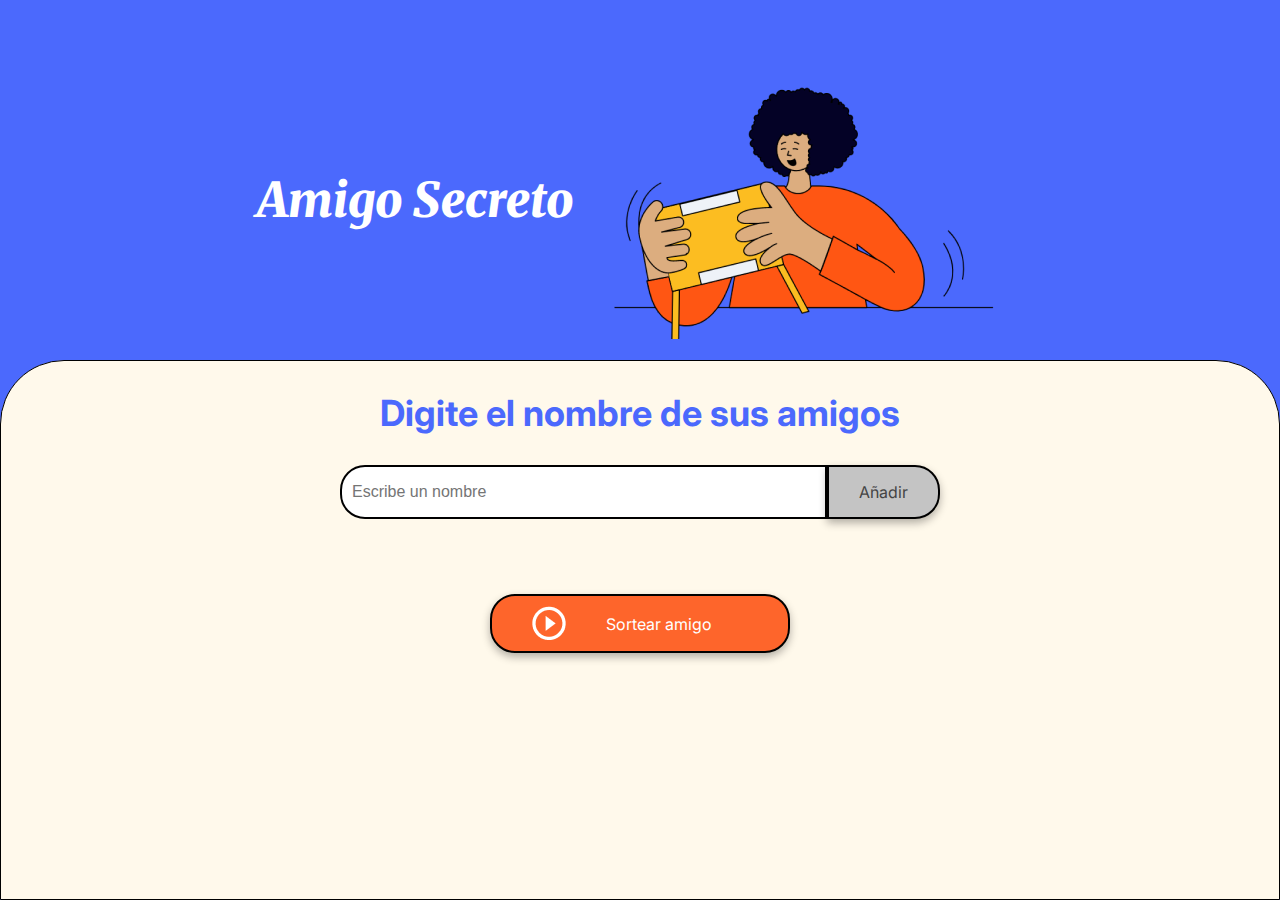
<file: challenges G8/challenge-amigo-secreto_esp-main/index.html>
<!DOCTYPE html>
<html lang="es">
<head>
    <meta charset="UTF-8">
    <meta name="viewport" content="width=device-width, initial-scale=1.0">
    <link rel="stylesheet" href="style.css">
    <link rel="preconnect" href="https://fonts.googleapis.com">
    <link rel="preconnect" href="https://fonts.gstatic.com" crossorigin>
    <link href="https://fonts.googleapis.com/css2?family=Inter:wght@100;400;700;900&family=Merriweather:ital,wght@0,300;0,400;0,700;0,900;1,300;1,400;1,700;1,900&display=swap" rel="stylesheet">
    <title>Amigo Secreto</title>
</head>

<body>
    <main class="main-content">
        <header class="header-banner">
            <h1 class="main-title">Amigo Secreto</h1>
            <img src="assets/amigo-secreto.png" alt="Imagen representativa de amigo secreto">
        </header>
        
        <section class="input-section">
            <h2 class="section-title">Digite el nombre de sus amigos</h2>
            <div class="input-wrapper">
                <input type="text" id="amigo" class="input-name" placeholder="Escribe un nombre">
                <button class="button-add" onclick="agregarAmigo();">Añadir</button>
            </div>
           
            <ul id="listaAmigos" class="name-list" aria-labelledby="listaAmigos" role="list"></ul>
            <ul id="resultado" class="result-list" aria-live="polite"></ul>

            <div class="button-container">
                <button class="button-draw" onclick="sortearAmigo();" aria-label="Sortear amigo secreto">
                    <img src="assets/play_circle_outline.png" alt="Ícono para sortear">
                    Sortear amigo
                </button>
            </div>
        </section>
    </main>

    <script src="app.js" defer></script>
</body>
</html>
</file>
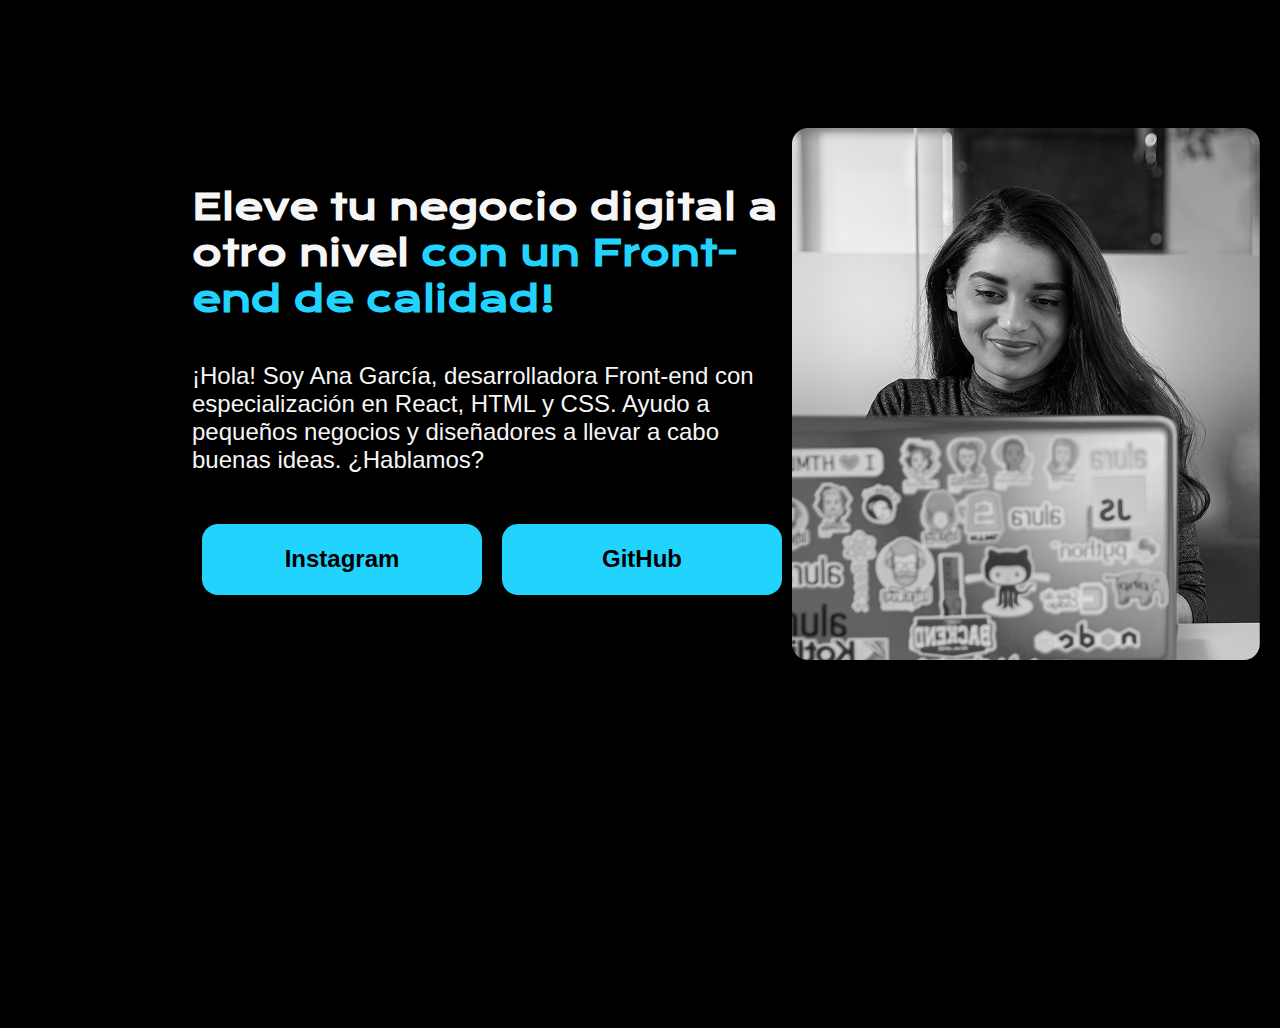
<file: portafolio/portafolioEtapa2/index.html>
<!DOCTYPE html>
<html lang="es">
<head>
    <meta charset="UTF-8"> 
    <meta http-equiv="X-UA-Compatible" content="IE=edge">
    <meta name="viewport" content="width=device-width, initial-scale=1.0">
    <title>Portafolio</title>
    <link rel="stylesheet" href="portafolio2.css">

</head>
<body>
    <header></header>
    <main class="presentacion">
        <section class="presentacion__contenido">
            <h1 class="presentacion__contenido__titulo">
                Eleve tu negocio digital a otro nivel 
                <strong class="titulo-destaque">con un Front-end de calidad!
                </strong></h1>
                <p class="presentacion__contenido__texto">¡Hola! Soy Ana García, desarrolladora Front-end con
                    especialización en React, HTML y CSS. Ayudo a pequeños
                    negocios y diseñadores a llevar a cabo buenas ideas.
                    ¿Hablamos?

                </p>
                <div class="presentacion__enlaces">
                    <a class="presentacion__enlaces__link" href="https://instagram.com/">Instagram</a>
                    <a class="presentacion__enlaces__link" href="https://github.com/">GitHub</a>
                </div>
               
        </section>
        <img src="../img/Rectangle 47.png" alt="foto">

    </main>
    <footer></footer>
</body>
</html>
</file>
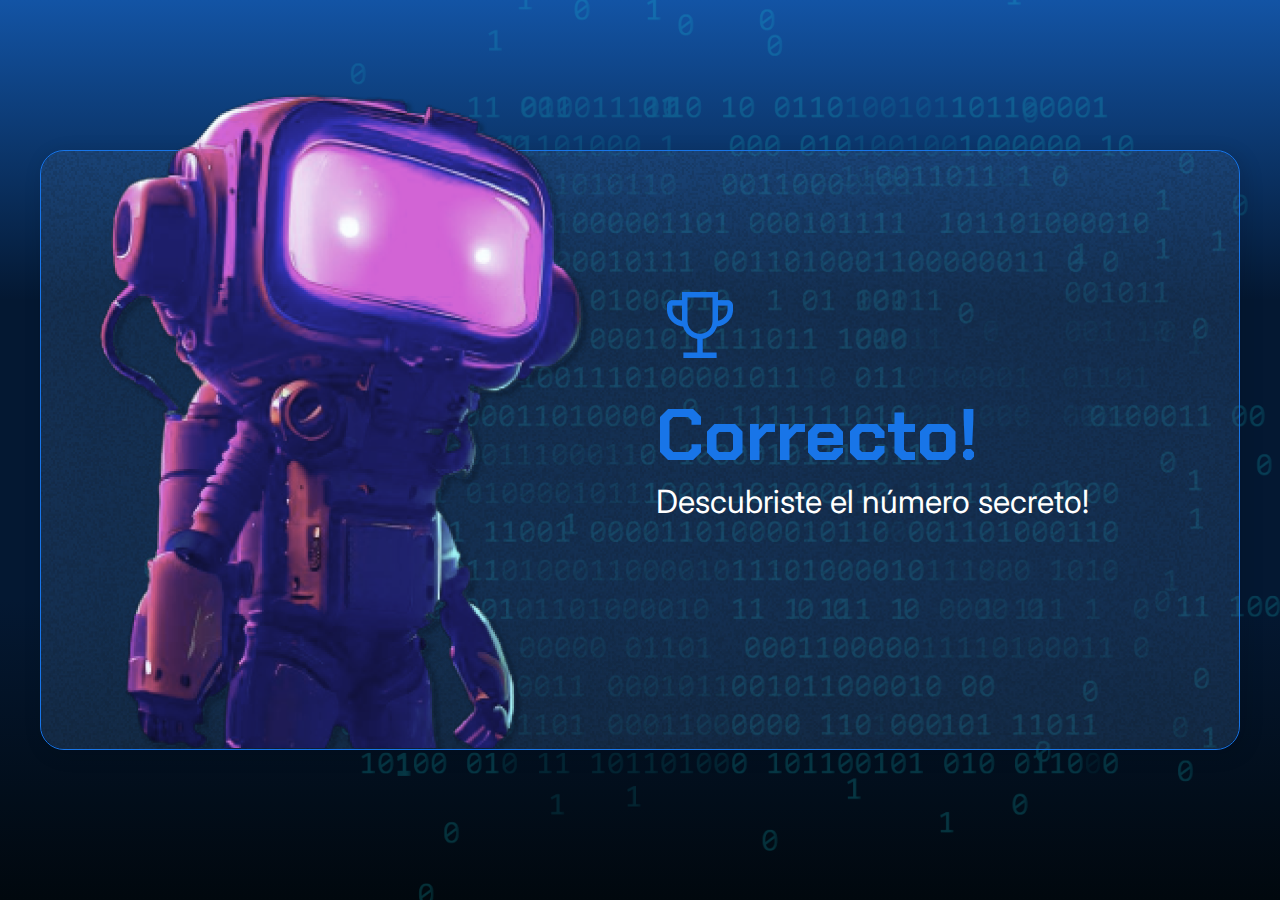
<file: G8-logica-programacion/2034-logica-programacion-1-Aula1/2034-logica-programacion-1-Aula1/index.html>
<!DOCTYPE html>
<html lang="en">

<head>
    <meta charset="UTF-8">
    <meta name="viewport" content="width=device-width, initial-scale=1.0">
    <link rel="preconnect" href="https://fonts.googleapis.com">
    <link rel="preconnect" href="https://fonts.gstatic.com" crossorigin>
    <link href="https://fonts.googleapis.com/css2?family=Chakra+Petch:wght@700&family=Inter:wght@400;700&display=swap"
        rel="stylesheet">
    <link rel="stylesheet" href="style.css">
    <title>JS Game</title>
</head>

<body>
    <div class="container">
        <div class="container__contenido">
            <img src="./img/robot.png" alt="Robot" class="container__imagen-robot" />
            <div class="container__informaciones">
                <img src="./img/trophy.png" alt="Icono de trofeo" />
                 <div class="container__texto">
                    <h1><span class="container__texto-azul">Correcto!</span></h1>
                    <h2>Descubriste el número secreto!</h2>
                </div>
            </div>
        </div>
    </div>
    <script src="app.js"></script>
</body>
</html>
</file>
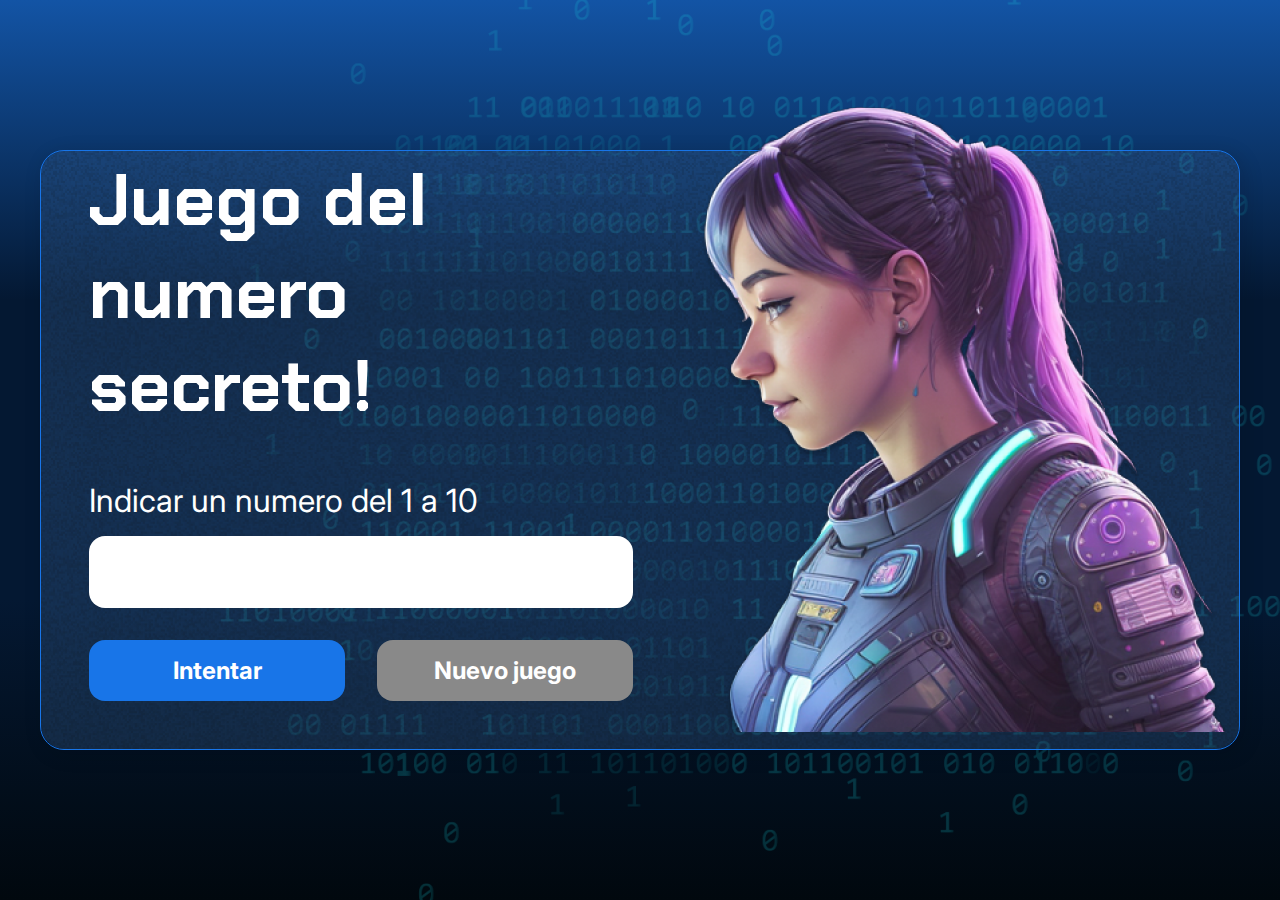
<file: G8-logica-programacion/2035-logica-programacion-2-Aula1/2035-logica-programacion-2-Aula1/index.html>
<!DOCTYPE html>
<html lang="pt-br">

<head>
    <meta charset="UTF-8">
    <meta name="viewport" content="width=device-width, initial-scale=1.0">
    <link rel="preconnect" href="https://fonts.googleapis.com">
    <link rel="preconnect" href="https://fonts.gstatic.com" crossorigin>
    <link href="https://fonts.googleapis.com/css2?family=Chakra+Petch:wght@700&family=Inter:wght@400;700&display=swap"
        rel="stylesheet">
    <link rel="stylesheet" href="style.css">
    <title>JS Game</title>
</head>

<body>

    <div class="container">
        <div class="container__contenido">
            <div class="container__informaciones">
                <div class="container__texto">
                    <h1></h1>
                    <p class="texto__parrafo"></p>
                </div>
                <input type="number" id="valorUsuario" min="1" max="10" class="container__input">
                <div class="chute container__botones">
                    <button onclick="verificarIntento();" class="container__boton">Intentar</button>
                    <button onclick="reiniciarJuego();" class="container__boton" id="reiniciar" disabled>Nuevo juego</button>
                </div>
            </div>
            <img src="./img/ia.png" alt="Una persona mirando a la izquierda" class="container__imagen-persona" />
        </div>
    </div>




    <script src="app.js" defer></script>
</body>

</html>
</file>
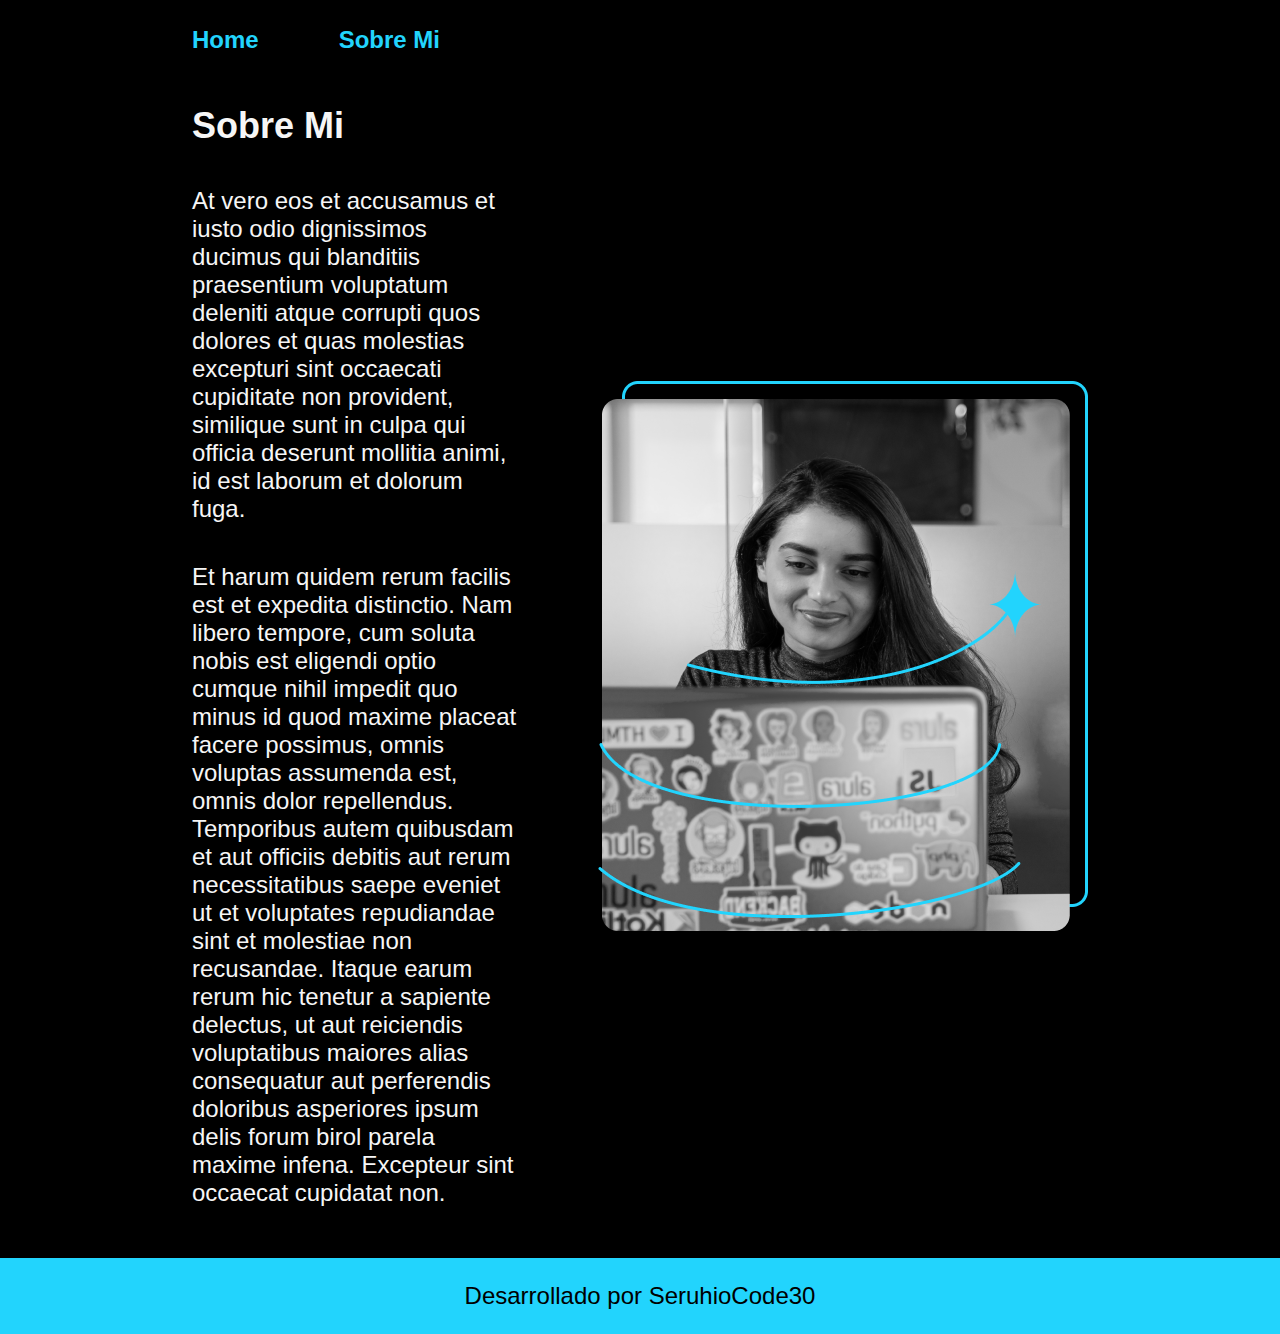
<file: portafolio/portafolioEtapa2/aboutMe.html>
<!DOCTYPE html>
<html lang="en">
<head>
    <meta charset="UTF-8">
    <meta name="viewport" content="width=device-width, initial-scale=1.0">
    <title>AboutMe</title>
    <link rel="stylesheet" href="styles/portafolio2.css">
</head>
<body>
    <header class="header">
        <nav class="header_menu">
            <a class="header_menu_link" href="index.html">Home</a>
            <a class="header_menu_link" href="aboutMe.html">Sobre Mi</a>
        </nav>
    </header>
    <main class="presentacion">
        <section class="presentacion__contenido">
            <h1 class="presentacion__contenido__titulo">Sobre Mi</h1>
            <p class="presentacion__contenido__texto">At vero eos et accusamus et iusto odio dignissimos ducimus qui blanditiis 
                praesentium voluptatum deleniti atque corrupti quos dolores et quas molestias 
                excepturi sint occaecati cupiditate non provident, similique sunt in culpa qui
                 officia deserunt mollitia animi, id est laborum et dolorum fuga.
            </p>
            <p class="presentacion__contenido__texto">
                Et harum quidem rerum facilis est et expedita distinctio. Nam libero tempore,
                cum soluta nobis est eligendi optio cumque nihil impedit quo minus id quod maxime 
                placeat facere possimus, omnis voluptas assumenda est, omnis dolor repellendus. 
                Temporibus autem quibusdam et aut officiis debitis aut rerum necessitatibus saepe 
                eveniet ut et voluptates repudiandae sint et molestiae non recusandae. Itaque earum
                rerum hic tenetur a sapiente delectus, ut aut reiciendis voluptatibus maiores alias 
                consequatur aut perferendis doloribus asperiores ipsum delis forum birol parela maxime
                infena. Excepteur sint occaecat cupidatat non.

            </p>
        </section>
        <img src="../assests/Imagem.png" alt="foto">
    </main>
    <footer class="footer">
        <p>Desarrollado por SeruhioCode30</p>
    </footer>
</body>
</html>
</file>
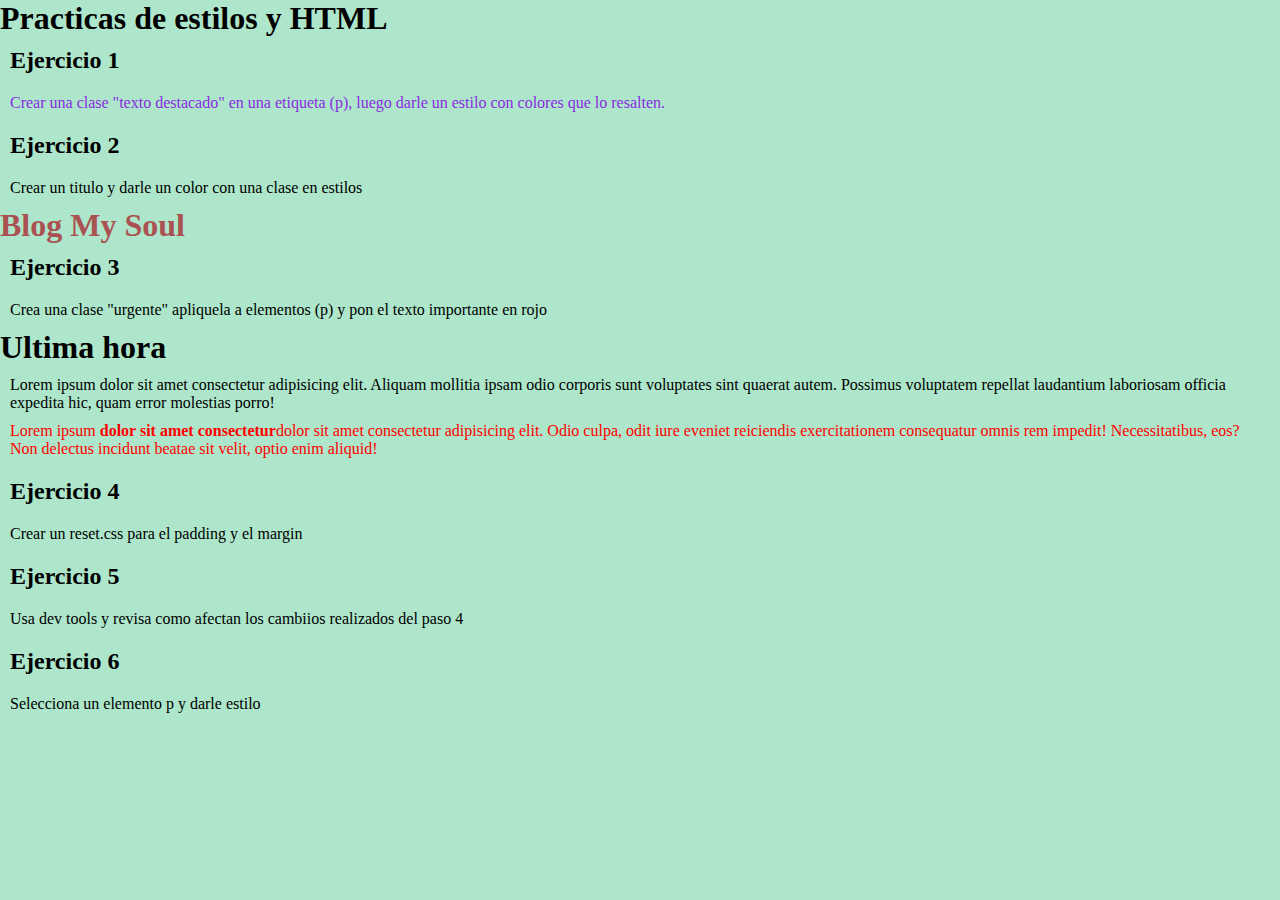
<file: portafolio/practicas/practicasHtmlCss.html>
<!DOCTYPE html>
<html lang="en">
<head>
    <meta charset="UTF-8">
    <meta name="viewport" content="width=device-width, initial-scale=1.0">
    <title>Practicas</title>
    <link rel="stylesheet" href="practicasHtmlCss.css">
</head>
<body>
    <h1>Practicas de estilos y HTML</h1>
    <h2>Ejercicio 1</h2>
    <p class="textoDestacado"> Crear una clase "texto destacado" en una etiqueta (p), luego darle un
        estilo con colores que lo resalten.
    </p>

    <h2>Ejercicio 2</h2>
    <p>Crear un titulo y darle un color con una clase en estilos</p>
    <h1 class="titulo-Blog">Blog My Soul</h1>

    <h2>Ejercicio 3</h2>
    <p>Crea una clase "urgente" apliquela a elementos (p) y pon el texto importante en rojo</p>
    <h1>Ultima hora</h1>
    <p>Lorem ipsum dolor sit amet consectetur adipisicing elit. 
        Aliquam mollitia ipsam odio corporis sunt voluptates sint 
        quaerat autem. Possimus voluptatem repellat laudantium laboriosam 
        officia expedita hic, quam error molestias porro!
    </p>
    <p class="urgente">
        Lorem ipsum <strong>dolor sit amet consectetur</strong>dolor sit amet consectetur adipisicing elit. Odio culpa,
         odit iure eveniet reiciendis exercitationem consequatur omnis rem impedit! 
         Necessitatibus, eos? Non delectus incidunt beatae sit velit, optio enim aliquid!
    </p>

    <h2>Ejercicio 4</h2>
    <p>Crear un reset.css para el padding y el margin</p>

    <h2>Ejercicio 5</h2>
    <p>Usa dev tools y revisa como afectan los cambiios realizados del paso 4</p>

    <h2>Ejercicio 6</h2>
    <p>Selecciona un elemento p y darle estilo</p>
</body>
</html>
</file>
<file: challenges G8/challenge-amigo-secreto_esp-main/style.css>
:root {
    --color-primary: #4B69FD;
    --color-secondary: #FFF9EB;
    --color-tertiary: #C4C4C4;
    --color-button: #fe652b;
    --color-button-hover: #e55720;
    --color-text: #444444;
    --color-white: #FFFFFF;
}

/* Estilos generales */
* {
    margin: 0;
    padding: 0;
    box-sizing: border-box;
}

body {
    height: 100vh;
    background-color: var(--color-primary);
    display: flex;
    justify-content: center;
    align-items: center;
}

.main-content {
    display: flex;
    flex-direction: column;
    height: 100%;
    width: 100%;
}

/* Banner */
.header-banner {
    flex: 40%;
    display: flex;
    justify-content: center;
    align-items: center;
    padding: 40px 0 0;
}

/* Sección de entrada */
.input-section {
    flex: 60%;
    background-color: var(--color-secondary);
    border: 1px solid #000;
    border-radius: 64px 64px 0 0;
    display: flex;
    flex-direction: column;
    align-items: center;
    padding: 20px;
    width: 100%;
}

/* Títulos */
.main-title {
    font-size: 48px;
    font-family: "Merriweather", serif;
    font-weight: 900;
    font-style: italic;
    color: var(--color-white);
}

.section-title {
    font-family: "Inter", serif;
    font-size: 36px;
    font-weight: 700;
    color: var(--color-primary);
    margin: 10px 0;
    text-align: center;
}

/* Contenedores de entrada y botón */
.input-wrapper {
    display: flex;
    justify-content: center;
    width: 100%;
    max-width: 600px;
    margin-top: 20px;
}

.input-name {
    width: 100%;
    padding: 10px;
    border: 2px solid #000;
    border-radius: 25px 0 0 25px;
    font-size: 16px;
}

.button-container {
    width: 300px;
    justify-content: center;
}

/* Estilos de entrada de texto */
.input-title {
    flex: 1;
    padding: 10px 15px;
    font-size: 16px;
    border: 2px solid #333;
    border-right: none;
    border-radius: 25px 0 0 25px;
    font-family: "Merriweather", serif;
    box-shadow: 0 4px 8px rgba(0, 0, 0, 0.3);
}

/* Estilos de botón */
button {
    padding: 15px 30px;
    font-family: "Inter", sans-serif;
    font-size: 16px;
    border: 2px solid #000;
    border-radius: 25px;
    box-shadow: 0 4px 8px rgba(0, 0, 0, 0.3);
    cursor: pointer;
}

.button-add {
    background-color: var(--color-tertiary);
    color: var(--color-text);
    border-radius: 0 25px 25px 0;
}

.button-add:hover {
    background-color: #a1a1a1;
}

/* Listas */
ul {
    list-style-type: none;
    color: var(--color-text);
    font-family: "Inter", sans-serif;
    font-size: 18px;
    margin: 20px 0;
}

.result-list {
    margin-top: 15px;
    color: #05DF05;
    font-size: 22px;
    font-weight: bold;
    text-align: center;
}

/* Botón de sortear título */
.button-draw {
    display: flex;
    align-items: center;
    width: 100%;
    padding: 10px 40px;
    color: var(--color-white);
    background-color: var(--color-button);
    font-size: 16px;
}

.button-draw img {
    margin-right: 40px;
}

.button-draw:hover {
    background-color: var(--color-button-hover);
}
</file>
<file: portafolio/portafolioEtapa2/portafolio2.css>
@import url('https://fonts.googleapis.com/css2?family=Krona+One&display=swap=Montserrat:ital,wght@0,100..900;1,100..900&display=swap" rel="stylesheet');

* {
    padding: 0;
    margin:0;
}

body{
    height: 100vh;
    box-sizing: border-box;
    background-color: #000000;
    color: #F6F6F6;
}


.titulo-destaque {
    color: #22D4FD; ;
}

.presentacion {
    margin: 10% 15%;
    display: flex;
    align-items: center;
    justify-content: space-between;
}

.presentacion__contenido{
    width: 615px;
    display: flex;
    flex-direction: column;
    gap: 40px;
}

.presentacion__contenido__titulo{
    font-size: 36px;
    font-family: 'Krona One', sans-serif;
}

.presentacion__contenido__texto{
    font-size: 24px;
    font-family: 'Montserrat', sans-serif;
}

.presentacion__enlaces{
    display: flex;
    justify-content: space-between;
}

.presentacion__enlaces__link{
    background-color: #22D4FD;
    width: 280px;
    margin: 10px;
    text-align: center;
    border-radius: 16px;
    font-size: 24px;
    font-weight: 600;
    padding: 21.5px 0;
    text-decoration: none;
    color: #000000;
    font-family: 'Montserrat', sans-serif;
}
</file>
<file: G8-logica-programacion/2034-logica-programacion-1-Aula1/2034-logica-programacion-1-Aula1/style.css>
* {
    box-sizing: border-box;
    margin: 0;
    padding: 0;
    color: white;
}

body {
    background: linear-gradient(#1354A5 0%, #041832 33.33%, #041832 66.67%, #01080E 100%);
    height: 100vh;
    display: flex;
    align-items: center;
    justify-content: center;
}


body::before {
    background-image: url("img/code.png");
    background-repeat: no-repeat;
    background-position: right;
    content: "";
    display: block;
    position: absolute;
    width: 100%;
    height: 100%;
    opacity: 0.4;
}

.container {
    width: 1200px;
    height: 600px;
    display: flex;
    align-items: center;
    justify-content: space-between;
    border-radius: 24px;
    border: 1px solid #1875E8;
    box-shadow: 4px 4px 20px 0px rgba(1, 8, 14, 0.15);
    background-image: url("img/Ruido.png");
    background-size: 100% 100%;
    position: relative;
}

.container__contenido {
    display: flex;
    align-items: center;
    position: absolute;
    bottom: 0;
}

.container__informaciones {
    flex: 1;
    padding: 20px;
}

.container__boton {
    border-radius: 16px;
    background: #1875E8;
    padding: 16px 24px;
    width: 100%;
    font-size: 24px;
    font-weight: 700;
    border: none;
    margin-top: 16px;
}

.container__texto {
    margin: 16px 0 16px 0;
}

.container__texto-azul {
    color: #1875E8;
}

h1 {
    font-family: 'Chakra Petch', sans-serif;
    font-size: 72px;
}

h2,
p,
button {
    font-family: 'Inter', sans-serif;
}

h2 {
    font-size: 32px;
    font-weight: 400;
}
</file>
<file: G8-logica-programacion/2035-logica-programacion-2-Aula1/2035-logica-programacion-2-Aula1/style.css>
* {
    box-sizing: border-box;
    margin: 0;
    padding: 0;
    color: white;
}

body {
    background: linear-gradient(#1354A5 0%, #041832 33.33%, #041832 66.67%, #01080E 100%);
    height: 100vh;
    display: flex;
    align-items: center;
    justify-content: center;
}


body::before {
    background-image: url("img/code.png");
    background-repeat: no-repeat;
    background-position: right;
    content: "";
    display: block;
    position: absolute;
    width: 100%;
    height: 100%;
    opacity: 0.4;
}

.container {
    width: 1200px;
    height: 600px;
    display: flex;
    align-items: center;
    justify-content: space-between;
    border-radius: 24px;
    border: 1px solid #1875E8;
    box-shadow: 4px 4px 20px 0px rgba(1, 8, 14, 0.15);
    background-image: url("img/Ruido.png");
    background-size: 100% 100%;
    position: relative;
}


.container__contenido {
    display: flex;
    align-items: center;
    position: absolute;
    bottom: 0;
}

.container__informaciones {
    flex: 1;
    padding: 3rem;
}

.container__boton {
    border-radius: 16px;
    background: #1875E8;
    padding: 16px 24px;
    width: 100%;
    font-size: 24px;
    font-weight: 700;
    border: none;
    margin-top: 2rem;
}

.container__boton:disabled {
    background: #898989;
}

.container__texto {
    margin: 16px 0 16px 0;
}

.container__texto-azul {
    color: #1875E8;
}

.container__input {
    width: 100%;
    height: 72px;
    border-radius: 16px;
    background-color: #FFF;
    border: none;
    color: #1875E8;
    padding: 2rem;
    font-size: 24px;
    font-weight: 700;
    font-family: 'Inter', sans-serif;
}

.container__botones {
    display: flex;
    gap: 2em;
}

h1 {
    font-family: 'Chakra Petch', sans-serif;
    font-size: 72px;
    padding-bottom: 3rem;
}

p,
button {
    font-family: 'Inter', sans-serif;
}

.texto__parrafo {
    font-size: 32px;
    font-weight: 400;
}
</file>
<file: portafolio/portafolioEtapa2/styles/portafolio2.css>
@import url('https://fonts.googleapis.com/css2?family=Krona+One&display=swap=Montserrat:ital,wght@0,100..900;1,100..900&display=swap" rel="stylesheet');
:root{
    --color-primario: #000000;
    --color-secundario:#f6f6f6;
    --color-tercero:#22D4FD;
    --color-hover:#272727;
    --fuente-montserrat:"Montserrat", sans-serif;
    --fuente-krona:'Krona One', sans-serif;
    
}

* {
    padding: 0;
    margin:0;
}

body{
    
    box-sizing: border-box;
    background-color: var(--color-primario);
    color: var(--color-secundario);
}

.header{
   padding: 2% 0% 0% 15%;
}

.header_menu{
    display: flex;
    gap: 5rem;
}

.header_menu_link{
    font-family: var(--fuente-montserrat);
    font-size: 1.5rem;
    font-weight: 600;
    color: var(--color-tercero);
    text-decoration: none;
}

.titulo-destaque {
    color: var(--color-tercero);
}

.presentacion {
    padding: 4% 15%;
    display: flex;
    align-items: center;
    justify-content: space-between;
    gap: 80px;
}

.presentacion__contenido{
    width: 50%;
    display: flex;
    flex-direction: column;
    gap: 2.5rem;
}

.presentacion__contenido__titulo{
    font-size: 2.25rem;
    font-family: var(--fuente-montserrat);
}

.presentacion__contenido__texto{
    font-size: 1.5rem;
    font-family: var(--fuente-montserrat);
}

.presentacion__enlaces{
    display: flex;
    flex-direction: column;
    justify-content: space-between;
    align-items: center;
    gap: 2rem;
}

.presentacion__enlaces_subtitulo{
    font-family: 'Krona One', sans-serif;
    font-size: 1.5rem;
    font-weight: 400;
   

}


.presentacion__enlaces__link{
    
    width: 50%;
    
    text-align: center;
    border-radius: 0,5rem;
    font-size: 1.5rem;
    font-weight: 600;
    padding: 1.3rem 0;
    text-decoration: none;
    color: var(--color-secundario);
    font-family: var(--fuente-montserrat);
    border: solid 2px var(--color-tercero);
    display: flex;
    justify-content: center;
    gap: 0.6rem;
}

.presentacion__enlaces__link:hover{
    background-color: var(--color-hover);
}

.presentacion_imagen{
    width: 50%;
}

.footer{
   
    background-color: var(--color-tercero);
    padding: 1.5rem;
    color: var(--color-primario);
    text-align: center;
    font-family: var(--fuente-montserrat);
    font-size: 1.5rem;
    font-weight: 400;
}

@media (max-width: 1000px){
    .header{
        padding: 10%;
    }

    .header_menu{
        justify-content: center;
    }

   .presentacion{
    flex-direction: column-reverse;
    padding: 5%;
   }
   
   .presentacion__contenido{
    width: auto;
   }
}
</file>
<file: portafolio/practicas/practicasHtmlCss.css>
*{
    padding: 0;
    margin: 0;
}

body{
    background-color: rgb(173, 230, 202);
}

h2{
    padding: 10px;
}

p{
    margin: 10px;
}

.textoDestacado{
    color: blueviolet;
}

.titulo-Blog{
    color: rgb(170, 82, 82);
}

strong{
    font-weight: bold;
}

.urgente{
    color: red;
}
</file>
